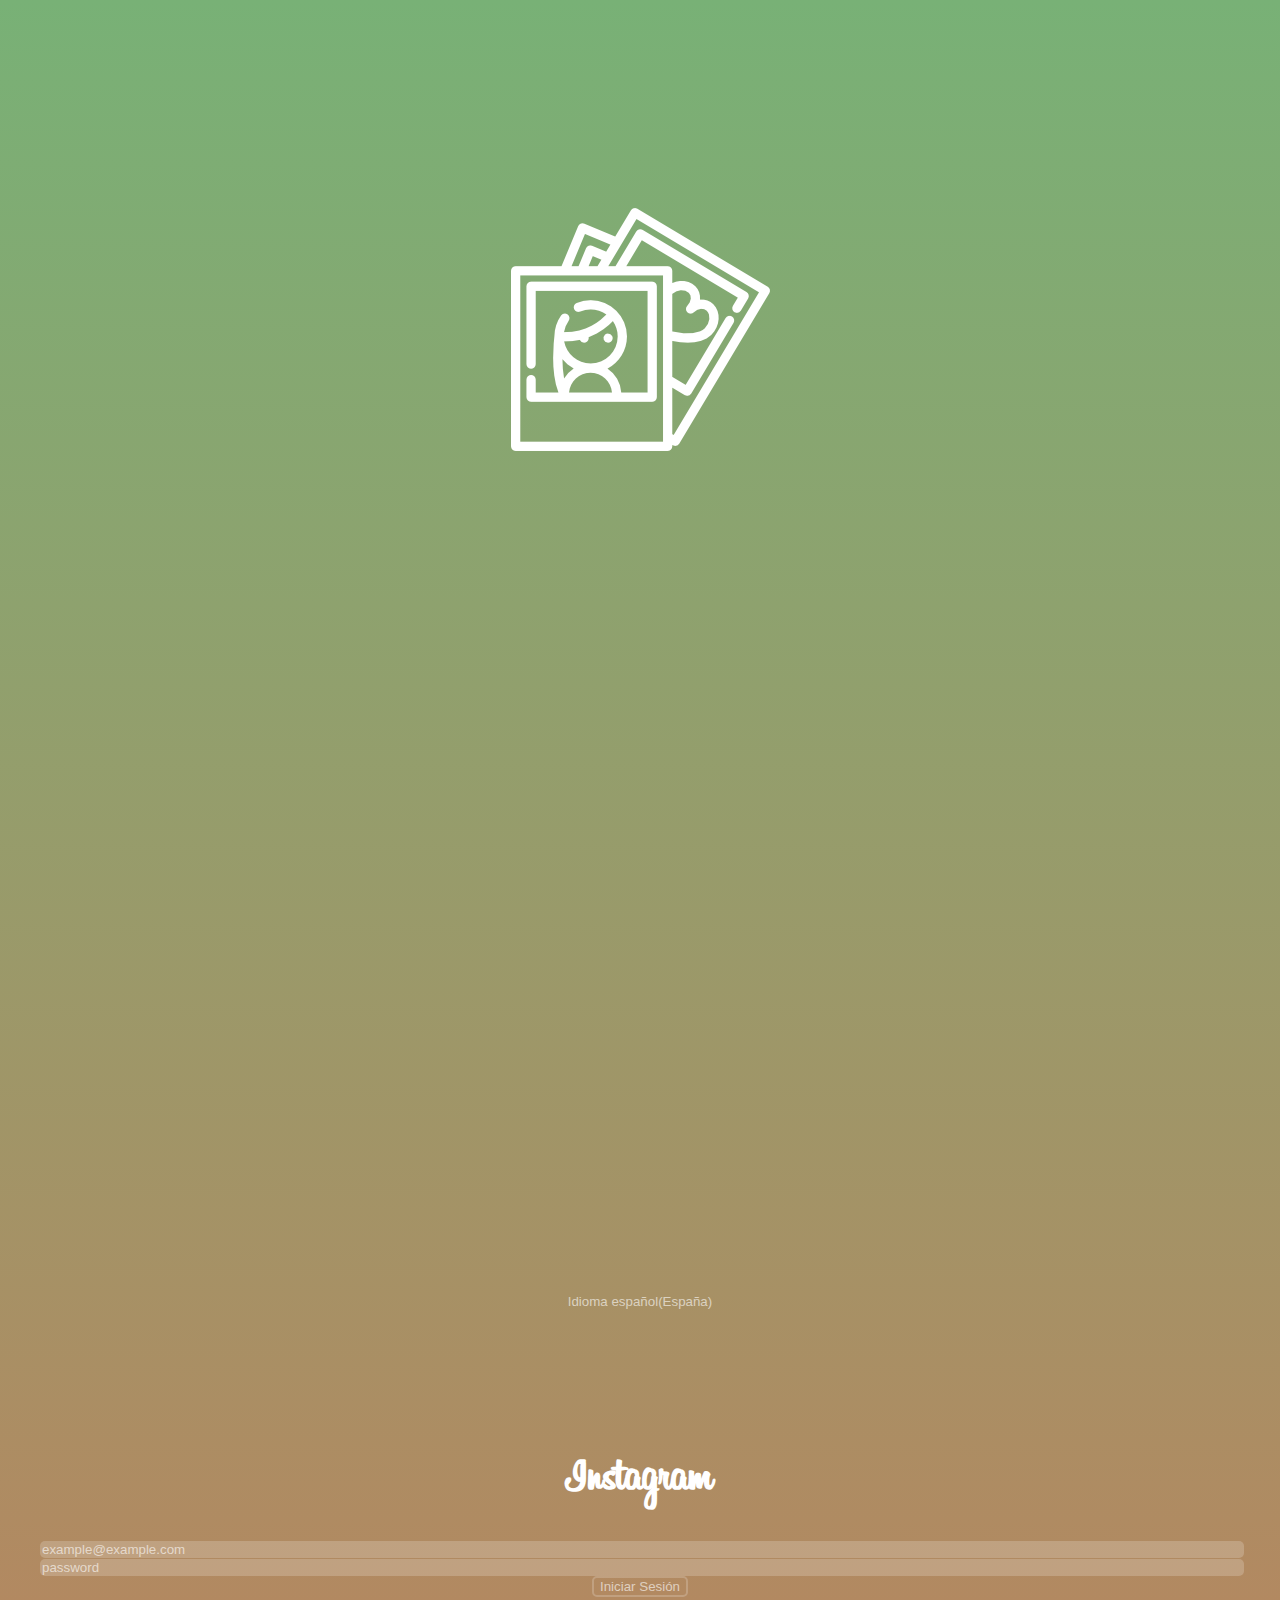
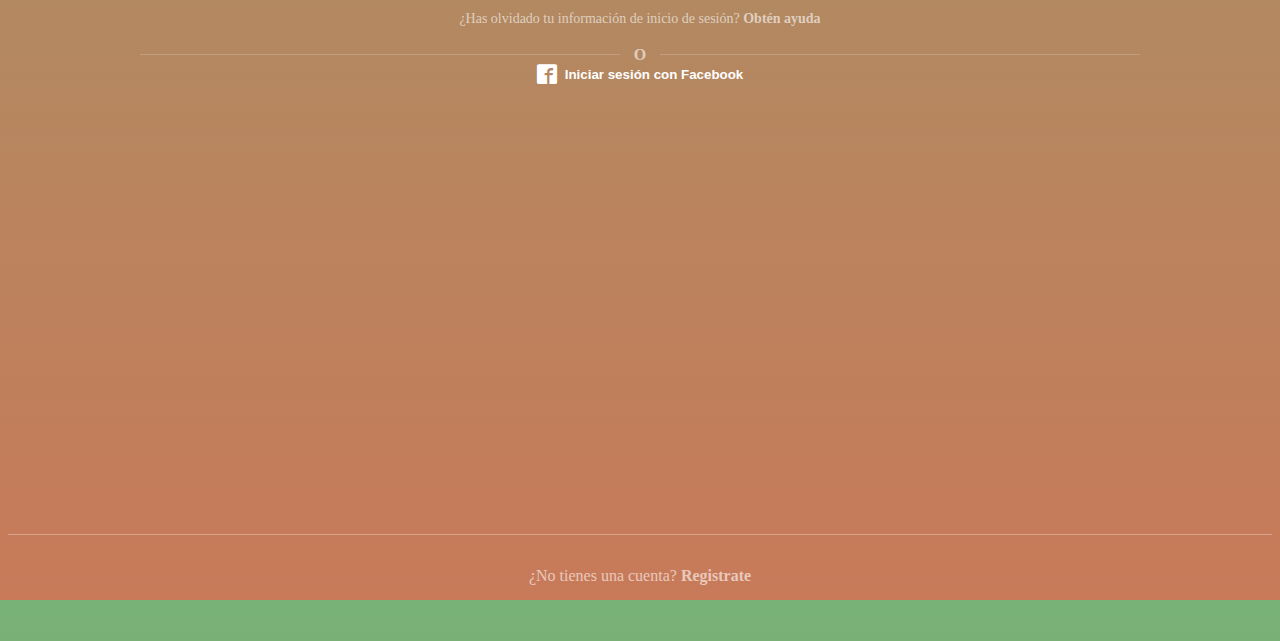
<file: index.html>
<!DOCTYPE html>
<html lang="en">

<head>
  <meta charset="UTF-8">
  <meta name="viewport" content="width=device-width, initial-scale=1.0">
  <meta http-equiv="X-UA-Compatible" content="ie=edge">
  <link rel="shortcut icon" href="assets/images/instagram.ico" type="image/x-icon">
  <link rel="stylesheet" href="assets/icons/icomoon/style.css">
  <link rel="stylesheet" href="https://maxcdn.bootstrapcdn.com/bootstrap/4.0.0-alpha.6/css/bootstrap.min.css" integrity="sha384-rwoIResjU2yc3z8GV/NPeZWAv56rSmLldC3R/AZzGRnGxQQKnKkoFVhFQhNUwEyJ"
    crossorigin="anonymous">
  <link rel="stylesheet" href="css/fonts.css">
  <link rel="stylesheet" href="css/main.css">
  <title>Insta-Collage</title>
</head>

<body class="container color-g">
  <div class="row">
    <div class="col-md-6 d-none d-lg-block h100">
      <img src="assets/images/foto.png" alt="img-photo">
    </div>
    <section class="grad col-xs-12 col-sm-12 col-lg-6">
      <div class="dropdown language">
        <button class="btn  dropdown-toggle transparent white " type="button" id="dropdownMenuButton" data-toggle="dropdown" aria-haspopup="true"
          aria-expanded="false">
          Idioma español(España)
        </button>
      </div>
      <div class="center-login">
        <h1 class="">Instagram</h1>
        <div class="box-input">
          <div class="form-group ">
            <input type="text" class="white p-3 opacity" id="username" placeholder="example@example.com">
          </div>
          <div class="form-group">
            <input type="password" class="white p-3 opacity" id="password" placeholder="password">
          </div>

          <button class="btn-block p-3 btn-signin white" id="btn-login">Iniciar Sesión</button>
          <div class="mt-3">
            <p class="help">¿Has olvidado tu información de inicio de sesión?
              <span class="weight"> Obtén ayuda</span>
            </p>
          </div>
          <div class="line">
            <span class="weight help size-o ">O</span>
          </div>
          <button class="btn-block p-3 white btn-face">
            <span class="icon-facebook2 size"></span>Iniciar sesión con Facebook</button>
        </div>
      </div>

      <div class="optionFooter">

        <p class="mb-0">¿No tienes una cuenta?
          <span class="weight">Registrate</span>
        </p>
      </div>
    </section>
  </div>




  <script src="js/login.js"></script>
</body>

</html>
</file>
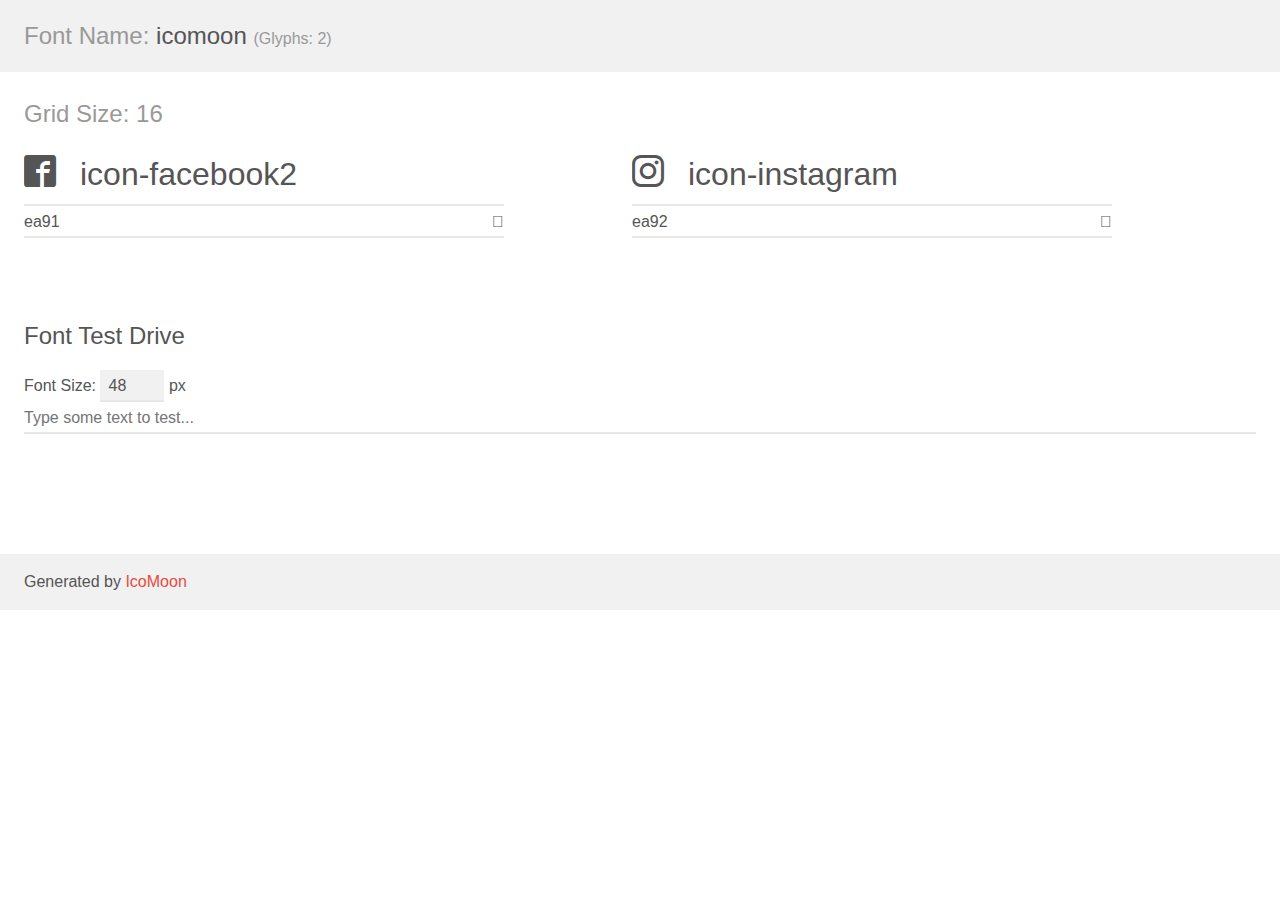
<file: assets/icons/icomoon/demo.html>
<!doctype html>
<html>
<head>
    <meta charset="utf-8">
    <title>IcoMoon Demo</title>
    <meta name="description" content="An Icon Font Generated By IcoMoon.io">
    <meta name="viewport" content="width=device-width, initial-scale=1">
    <link rel="stylesheet" href="demo-files/demo.css">
    <link rel="stylesheet" href="style.css"></head>
<body>
    <div class="bgc1 clearfix">
        <h1 class="mhmm mvm"><span class="fgc1">Font Name:</span> icomoon <small class="fgc1">(Glyphs:&nbsp;2)</small></h1>
    </div>
    <div class="clearfix mhl ptl">
        <h1 class="mvm mtn fgc1">Grid Size: 16</h1>
        <div class="glyph fs1">
            <div class="clearfix bshadow0 pbs">
                <span class="icon-facebook2">
                
                </span>
                <span class="mls"> icon-facebook2</span>
            </div>
            <fieldset class="fs0 size1of1 clearfix hidden-false">
                <input type="text" readonly value="ea91" class="unit size1of2" />
                <input type="text" maxlength="1" readonly value="&#xea91;" class="unitRight size1of2 talign-right" />
            </fieldset>
            <div class="fs0 bshadow0 clearfix hidden-true">
                <span class="unit pvs fgc1">liga: </span>
                <input type="text" readonly value="facebook2, brand11" class="liga unitRight" />
            </div>
        </div>
        <div class="glyph fs1">
            <div class="clearfix bshadow0 pbs">
                <span class="icon-instagram">
                
                </span>
                <span class="mls"> icon-instagram</span>
            </div>
            <fieldset class="fs0 size1of1 clearfix hidden-false">
                <input type="text" readonly value="ea92" class="unit size1of2" />
                <input type="text" maxlength="1" readonly value="&#xea92;" class="unitRight size1of2 talign-right" />
            </fieldset>
            <div class="fs0 bshadow0 clearfix hidden-true">
                <span class="unit pvs fgc1">liga: </span>
                <input type="text" readonly value="instagram, brand12" class="liga unitRight" />
            </div>
        </div>
    </div>

    <!--[if gt IE 8]><!-->
    <div class="mhl clearfix mbl">
        <h1>Font Test Drive</h1>
        <label>
            Font Size: <input id="fontSize" type="number" class="textbox0 mbm"
            min="8" value="48" />
            px
        </label>
        <input id="testText" type="text" class="phl size1of1 mvl"
        placeholder="Type some text to test..." value=""/>
        <div id="testDrive" class="icon-">&nbsp;
        </div>
    </div>
    <!--<![endif]-->
    <div class="bgc1 clearfix">
        <p class="mhl">Generated by <a href="https://icomoon.io/app">IcoMoon</a></p>
    </div>

    <script src="demo-files/demo.js"></script>
</body>
</html>
</file>
<file: assets/icons/icomoon/style.css>
@font-face {
  font-family: 'icomoon';
  src:  url('fonts/icomoon.eot?wbomwo');
  src:  url('fonts/icomoon.eot?wbomwo#iefix') format('embedded-opentype'),
    url('fonts/icomoon.ttf?wbomwo') format('truetype'),
    url('fonts/icomoon.woff?wbomwo') format('woff'),
    url('fonts/icomoon.svg?wbomwo#icomoon') format('svg');
  font-weight: normal;
  font-style: normal;
}

[class^="icon-"], [class*=" icon-"] {
  /* use !important to prevent issues with browser extensions that change fonts */
  font-family: 'icomoon' !important;
  speak: none;
  font-style: normal;
  font-weight: normal;
  font-variant: normal;
  text-transform: none;
  line-height: 1;

  /* Better Font Rendering =========== */
  -webkit-font-smoothing: antialiased;
  -moz-osx-font-smoothing: grayscale;
}

.icon-facebook2:before {
  content: "\ea91";
}
.icon-instagram:before {
  content: "\ea92";
}
</file>
<file: css/fonts.css>
@font-face {
  font-family: Billabong;
  src: url('../assets/fonts/billabong.ttf');
}

h1 {
  font-family: Billabong;
  color: white;
  font-size: 3em;
  margin-bottom: .6em;
}

.font{
  font-family: Billabong;
}
</file>
<file: css/main.css>
div .big {
  padding: 3rem;
}
.collage {
  height: 40vh;
}

.collage-new{
  height: 20vh;
}

.w50{
  height:20vh; 
  width: 100%;
}

.border-white{
  border: 3px solid white;
}

.big{
  margin: 1em;
}

.phrase {
  height: 10vh;
  background-color: inherit;
}

.photos {
  background-color: inherit;
  padding: 0 1em;
}

div .pad {
  padding-left: 0;
  padding-right: 0;
}

/* Login**/
.color-g{
  background: linear-gradient(#78B176, #C87A59);
}

.grad {
  height: 100vh;
  width: 100%;
  color: white;
  text-align: center;
}

.white {
  color: white;
}

.opacity {
  background: rgba(255, 255, 255, 0.2);
}

input {
  width: 100%;
  border: none;
  outline: none;
  border-radius: 5px;
}

input::placeholder{
  color: rgba(255, 255, 255, 0.6);
}

.btn-signin {
  background-color: transparent;
  border: 2px solid rgba(255, 255, 255, 0.2);
  cursor: pointer;
  border-radius: 5px;
}

.btn-signin:disabled{
  color: rgba(255, 255, 255, 0.6);
  cursor: not-allowed;
}

.size {
  font-size: 1.5em;
  margin-right: .4em;
  position: relative;
  top: 4px;
}

.help {
  color: rgba(255, 255, 255, 0.6);
  font-size: 14px;
}

.btn-face {
  background-color: transparent;
  border: none;
  font-weight: 700;
  cursor: pointer;
}

.size-o {
  font-size: 16px;
  position: relative;
  top: 5px;
  margin: 0 10px;
}

.box-input {
  margin: 0 2em;
}

.optionFooter {
  height: 10vh;
  padding-top: 1em;
  border-top: 1px solid rgba(255, 255, 255, 0.3);
  
  color: rgba(255, 255, 255, 0.6);
}

.language {
  height: 14vh;
}

.transparent {
  background-color: transparent;
  border: none;
  color: rgba(255, 255, 255, 0.6);
}

.center-login {
  height: 76vh;
}

.weight {
  font-weight: 600;
}

.line:after,
.line:before {
  content: '';
  width: 40%;
  height: 1px;
  background: rgba(255, 255, 255, 0.2);
  display: inline-block;
}

.h100{
  height: 100vh;
  text-align: center;
  padding: 12em 0;
}

@media (min-width: 720px) {
  .pad {
    padding-left: 0;
    padding-right: 0;
  }

  .optionFooter{
    background: transparent;
  }
}

.photos-box {
 margin: 0 auto;
}

.dark-b {
  background-color: #212121;
}

.detect {
  background: #ddd;
  border: 4px dashed #868383f3 !important;
}

.collage {
  border: 2px solid white;
  height: 40vh;
}

.img-size {
  width: 100%;
  height: 100%;
}

.cont-photo {
  padding: 2px;
  height: 95px;
  width: 95px;
}

.img-fluid{
  width: 100%;
}

.dark-blue{
  color: #4D799D;
}

.weight-7{
  font-weight: 800;
}

.show{
  display: block;
}

.hide{
  display: none;
}

.height {
  height: 100px;
}
</file>
<file: assets/icons/icomoon/demo-files/demo.css>
body {
  padding: 0;
  margin: 0;
  font-family: sans-serif;
  font-size: 1em;
  line-height: 1.5;
  color: #555;
  background: #fff;
}
h1 {
  font-size: 1.5em;
  font-weight: normal;
}
small {
  font-size: .66666667em;
}
a {
  color: #e74c3c;
  text-decoration: none;
}
a:hover, a:focus {
  box-shadow: 0 1px #e74c3c;
}
.bshadow0, input {
  box-shadow: inset 0 -2px #e7e7e7;
}
input:hover {
  box-shadow: inset 0 -2px #ccc;
}
input, fieldset {
  font-family: sans-serif;
  font-size: 1em;
  margin: 0;
  padding: 0;
  border: 0;
}
input {
  color: inherit;
  line-height: 1.5;
  height: 1.5em;
  padding: .25em 0;
}
input:focus {
  outline: none;
  box-shadow: inset 0 -2px #449fdb;
}
.glyph {
  font-size: 16px;
  width: 15em;
  padding-bottom: 1em;
  margin-right: 4em;
  margin-bottom: 1em;
  float: left;
  overflow: hidden;
}
.liga {
  width: 80%;
  width: calc(100% - 2.5em);
}
.talign-right {
  text-align: right;
}
.talign-center {
  text-align: center;
}
.bgc1 {
  background: #f1f1f1;
}
.fgc1 {
  color: #999;
}
.fgc0 {
  color: #000;
}
p {
  margin-top: 1em;
  margin-bottom: 1em;
}
.mvm {
  margin-top: .75em;
  margin-bottom: .75em;
}
.mtn {
  margin-top: 0;
}
.mtl, .mal {
  margin-top: 1.5em;
}
.mbl, .mal {
  margin-bottom: 1.5em;
}
.mal, .mhl {
  margin-left: 1.5em;
  margin-right: 1.5em;
}
.mhmm {
  margin-left: 1em;
  margin-right: 1em;
}
.mls {
  margin-left: .25em;
}
.ptl {
  padding-top: 1.5em;
}
.pbs, .pvs {
  padding-bottom: .25em;
}
.pvs, .pts {
  padding-top: .25em;
}
.unit {
  float: left;
}
.unitRight {
  float: right;
}
.size1of2 {
  width: 50%;
}
.size1of1 {
  width: 100%;
}
.clearfix:before, .clearfix:after {
  content: " ";
  display: table;
}
.clearfix:after {
  clear: both;
}
.hidden-true {
  display: none;
}
.textbox0 {
  width: 3em;
  background: #f1f1f1;
  padding: .25em .5em;
  line-height: 1.5;
  height: 1.5em;
}
#testDrive {
  display: block;
  padding-top: 24px;
  line-height: 1.5;
}
.fs0 {
  font-size: 16px;
}
.fs1 {
  font-size: 32px;
}
</file>
